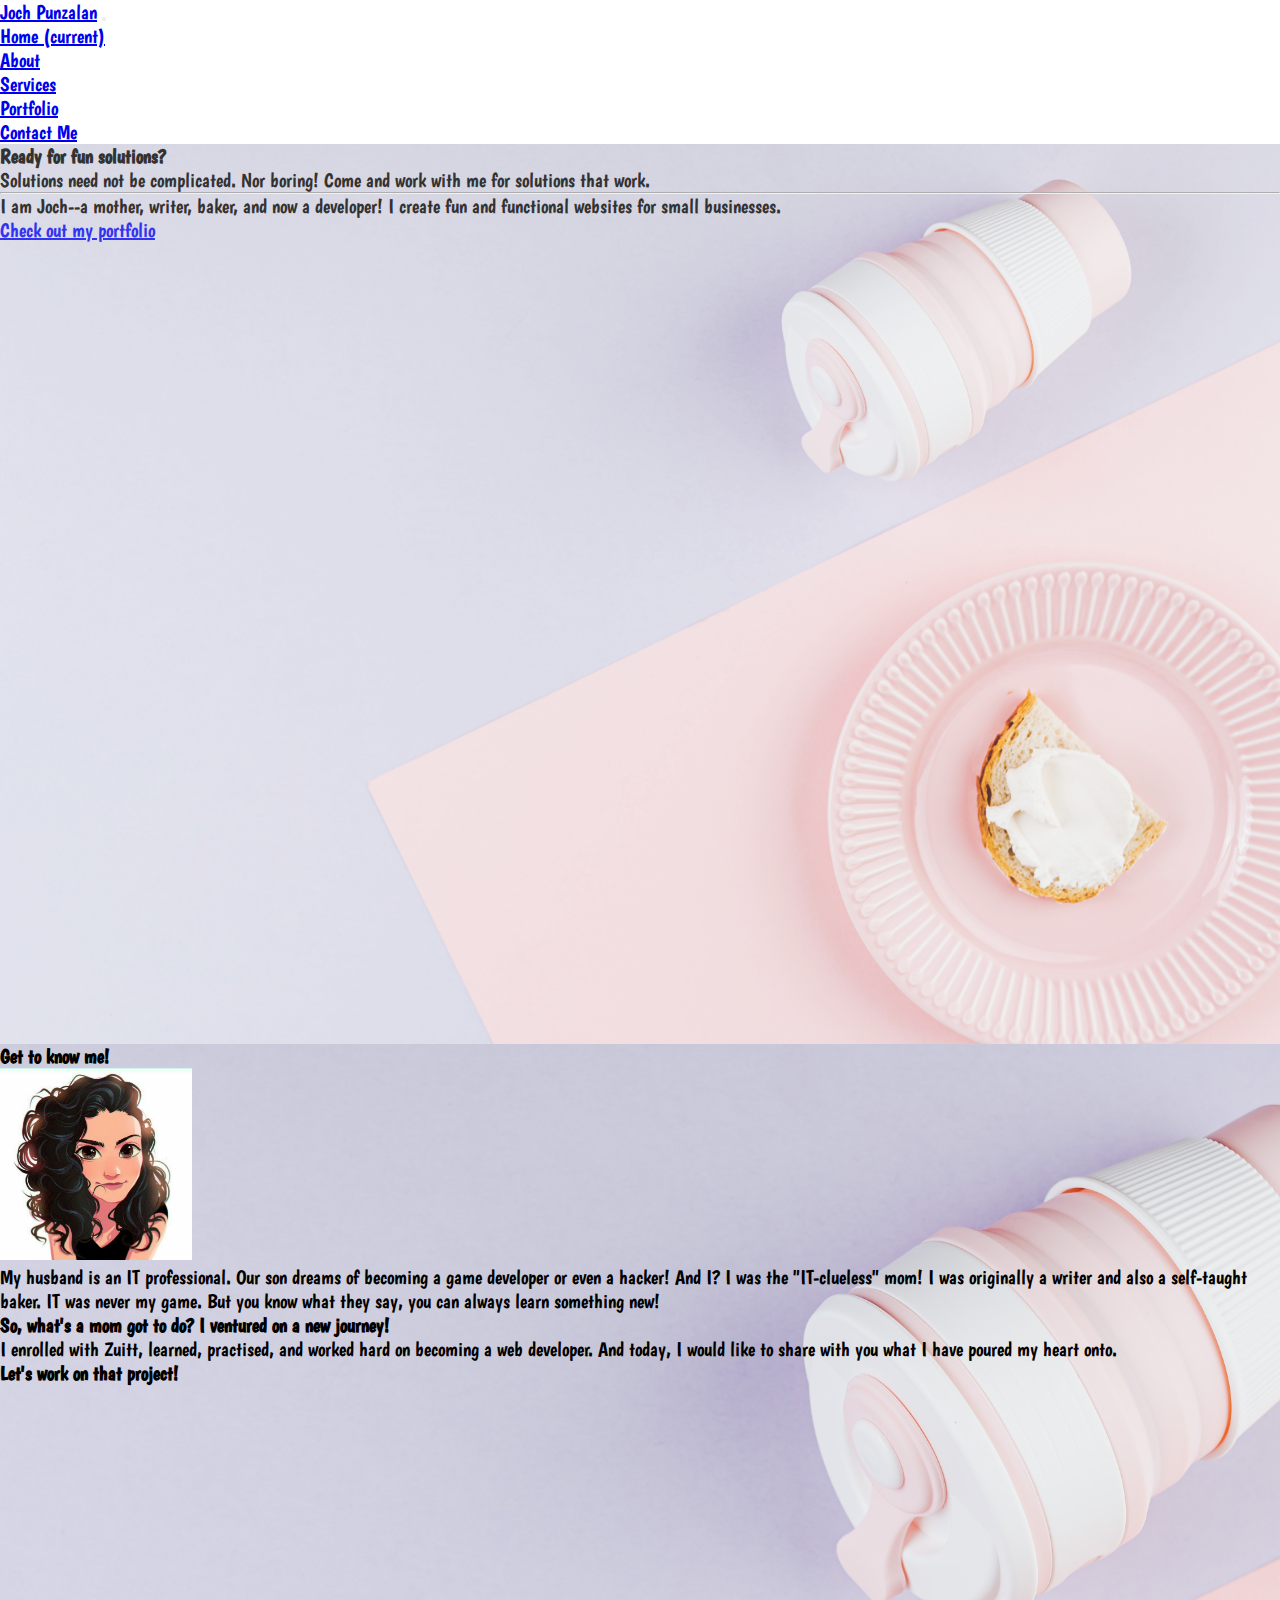
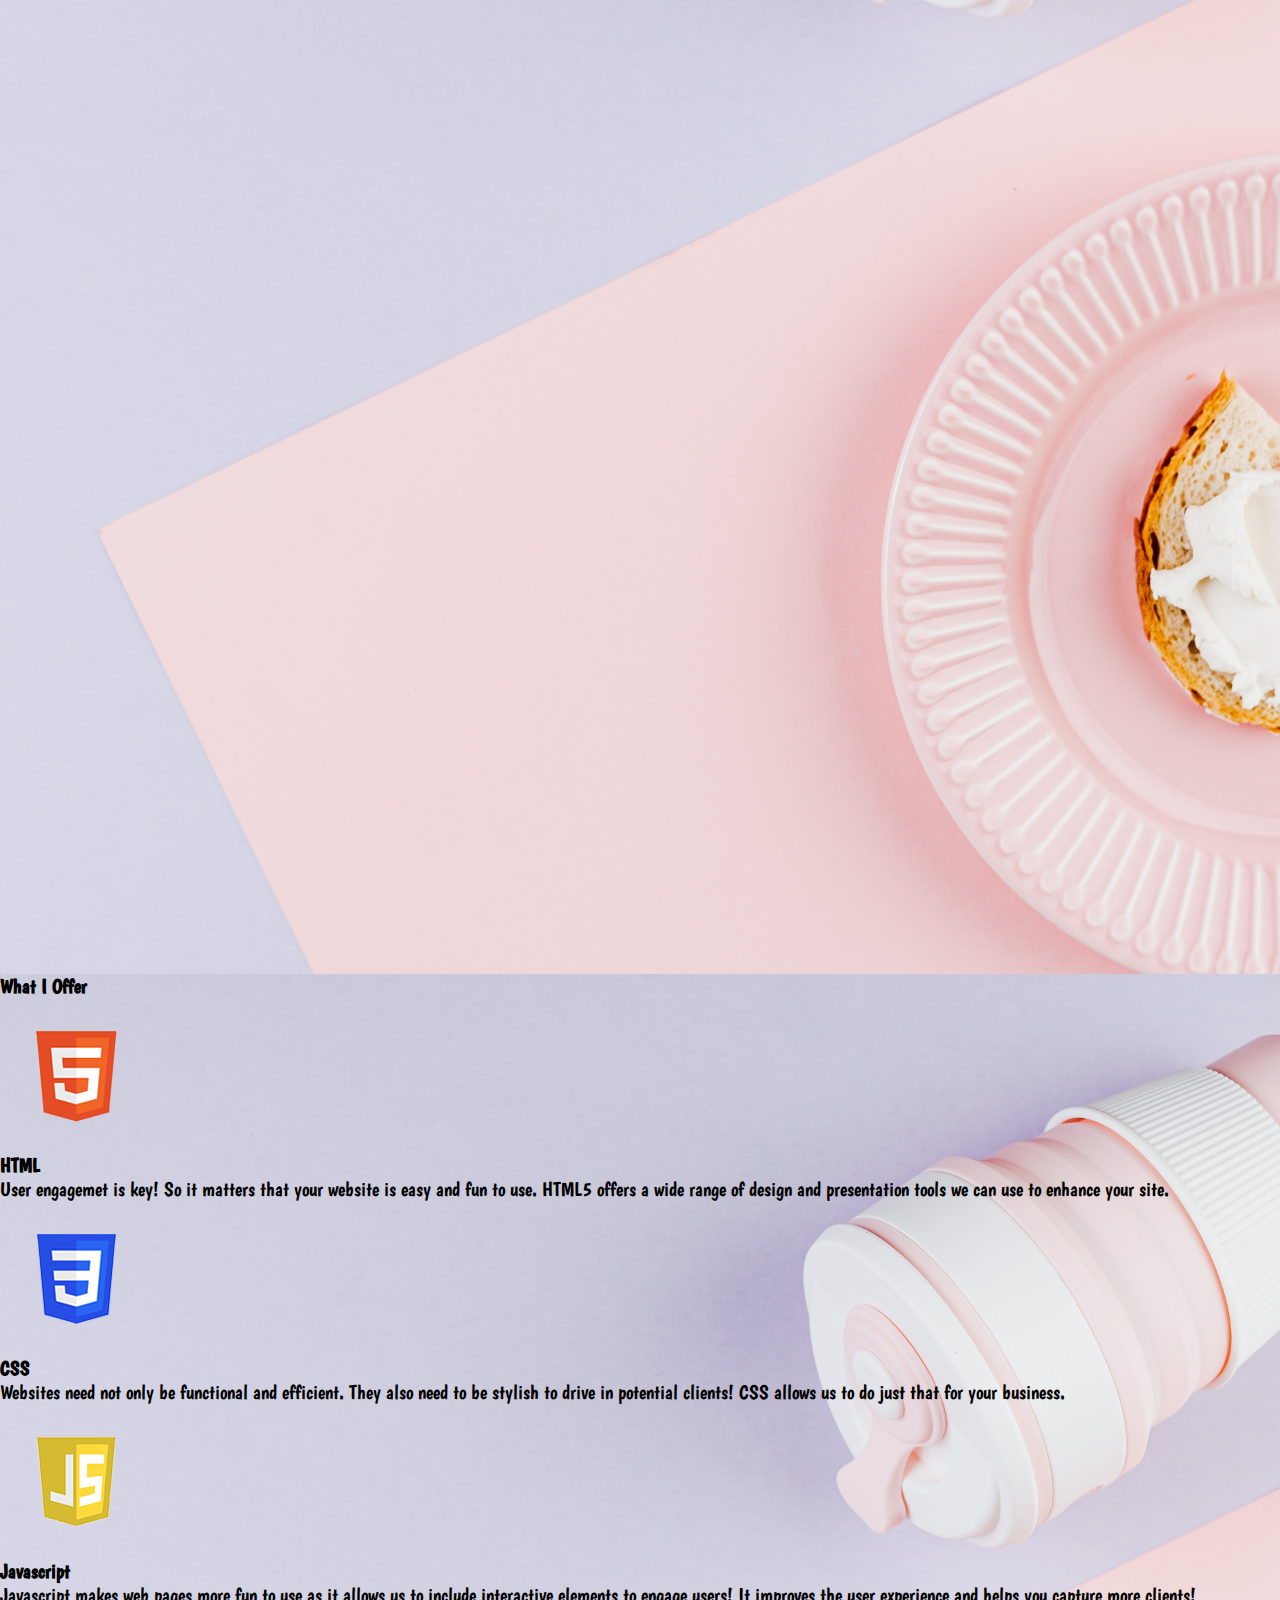
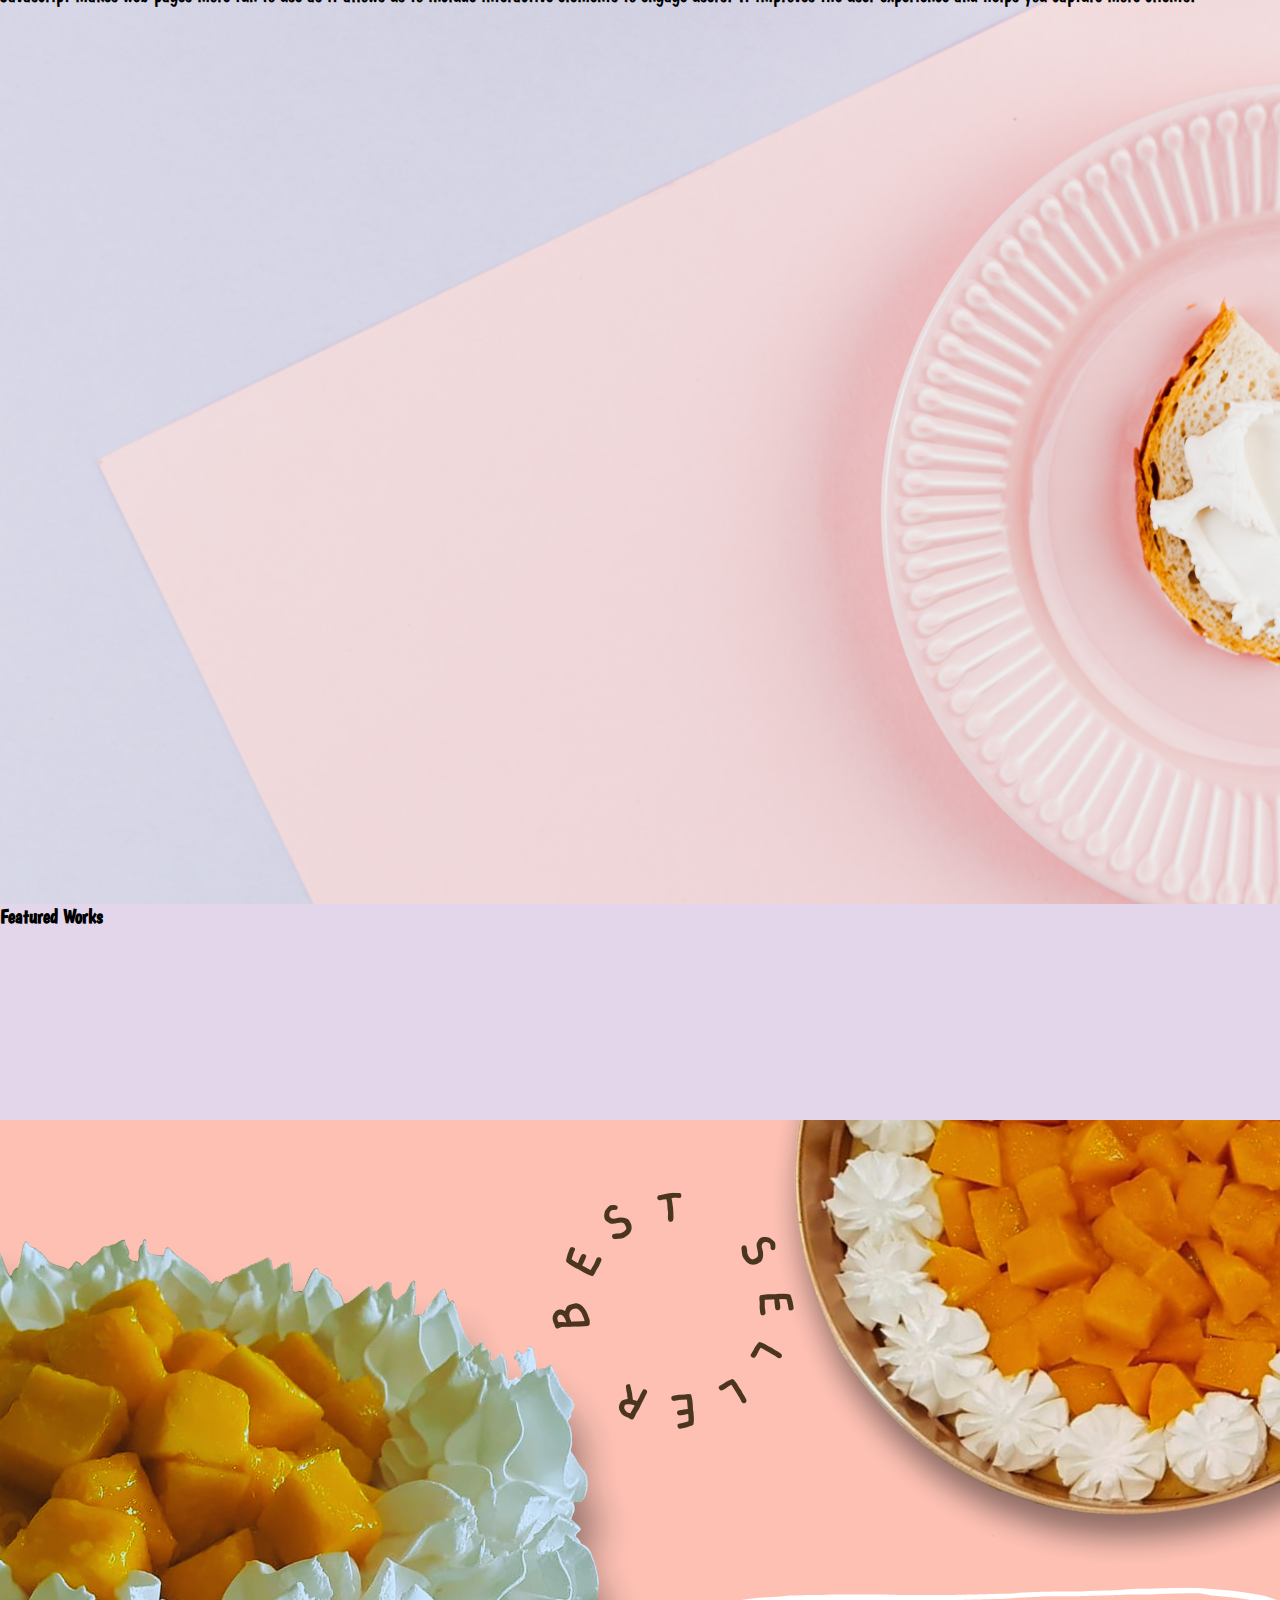
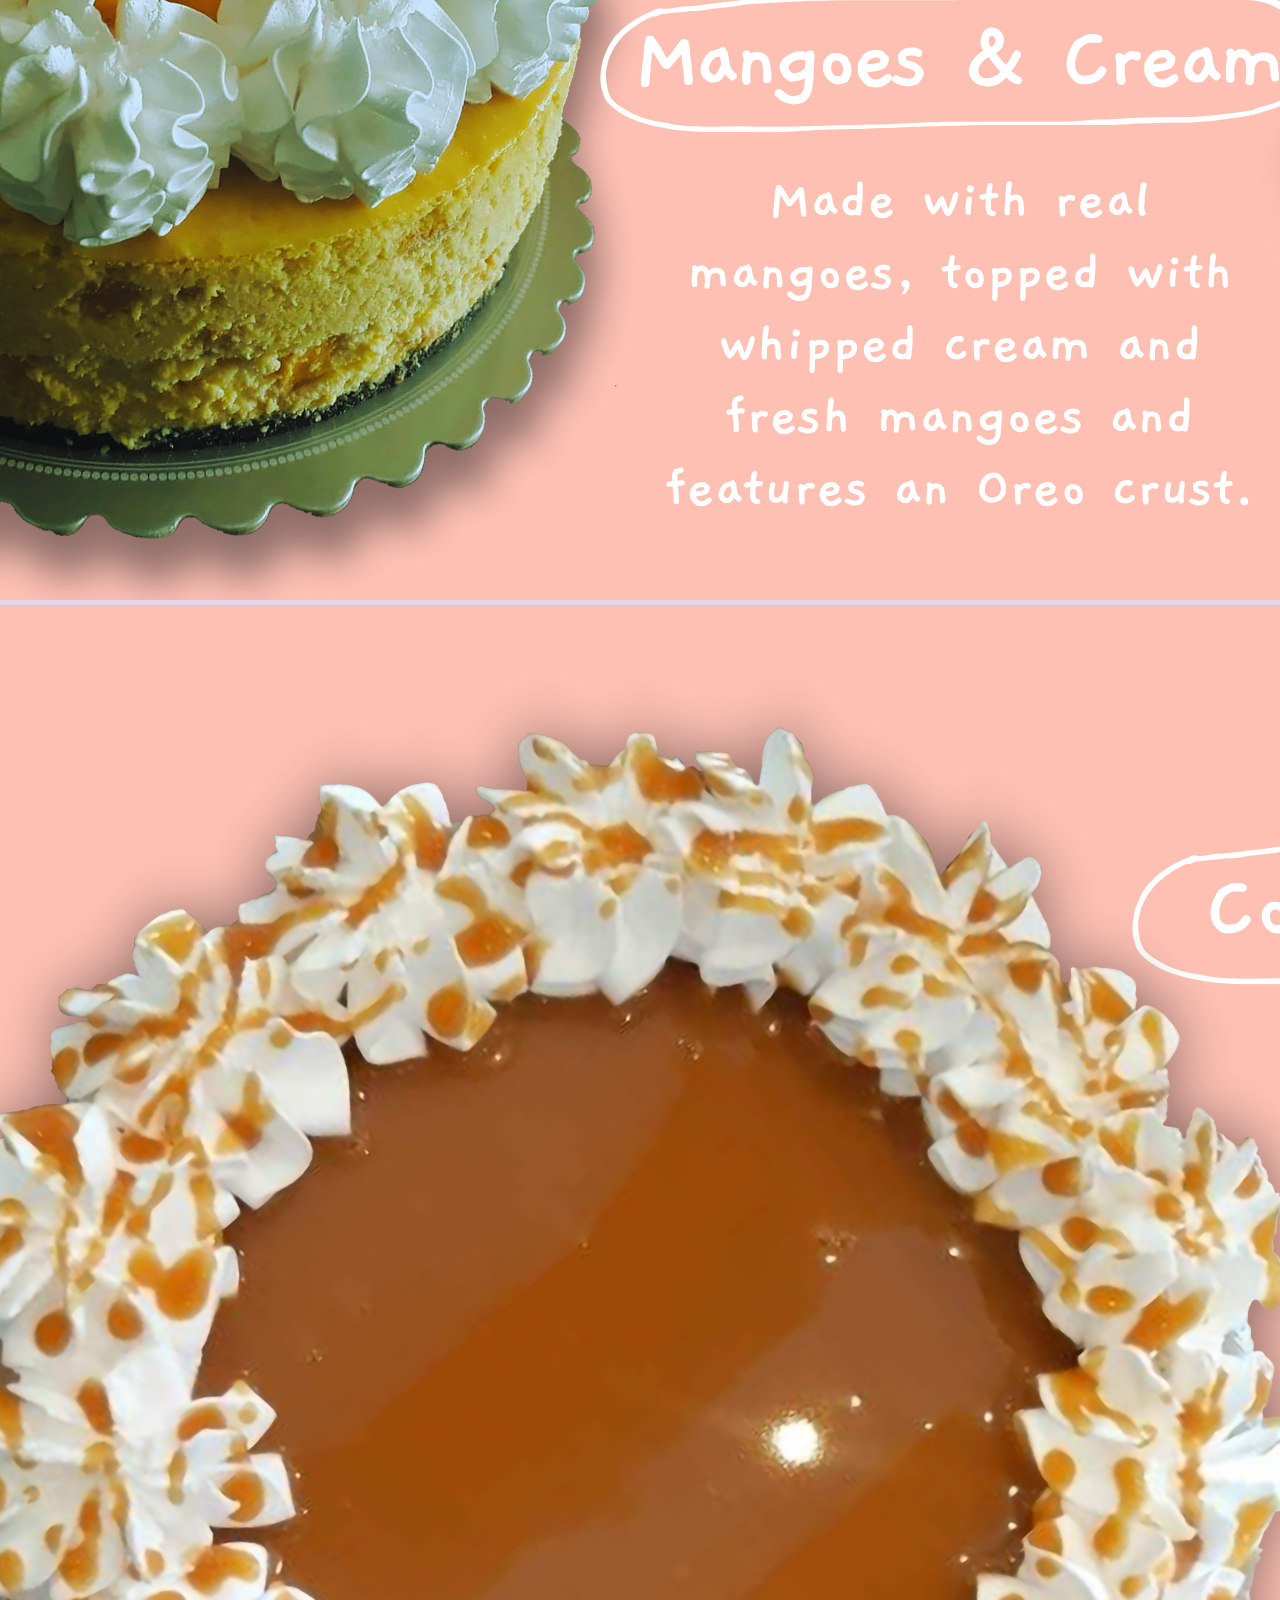
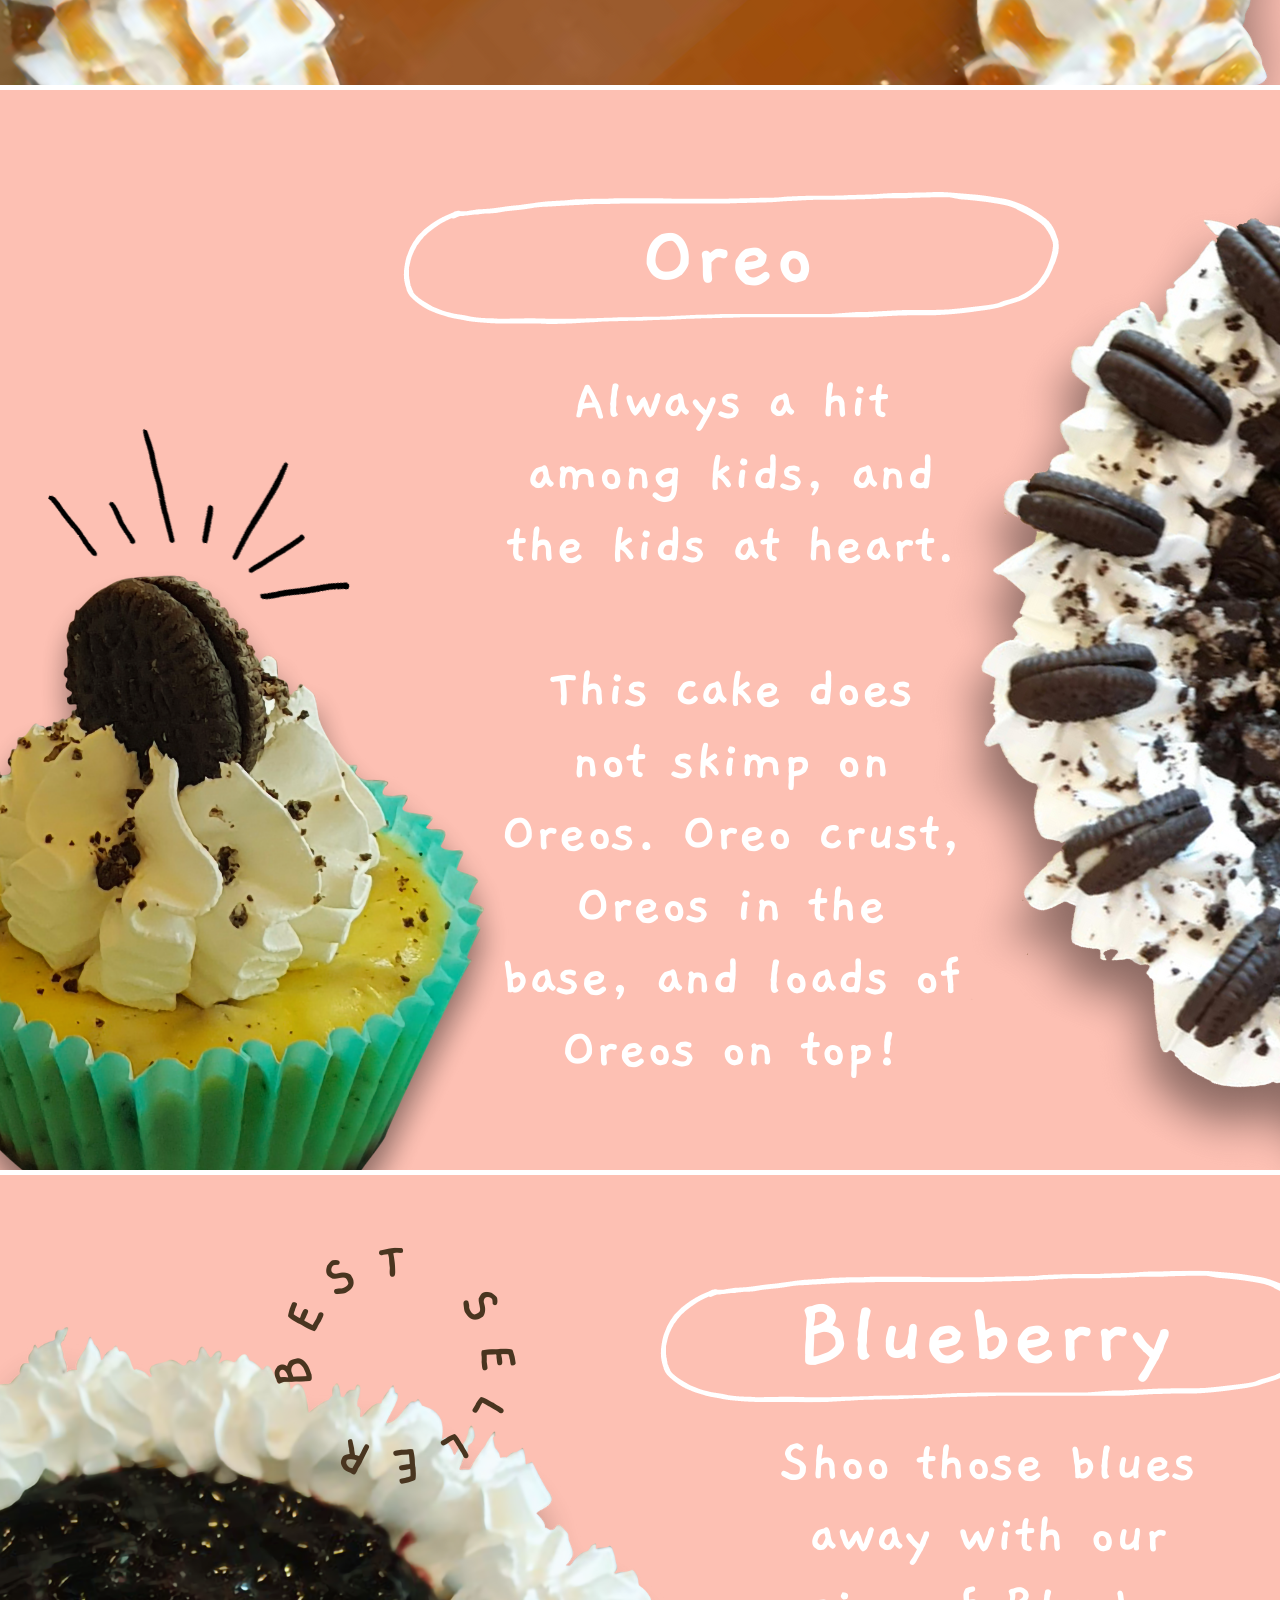
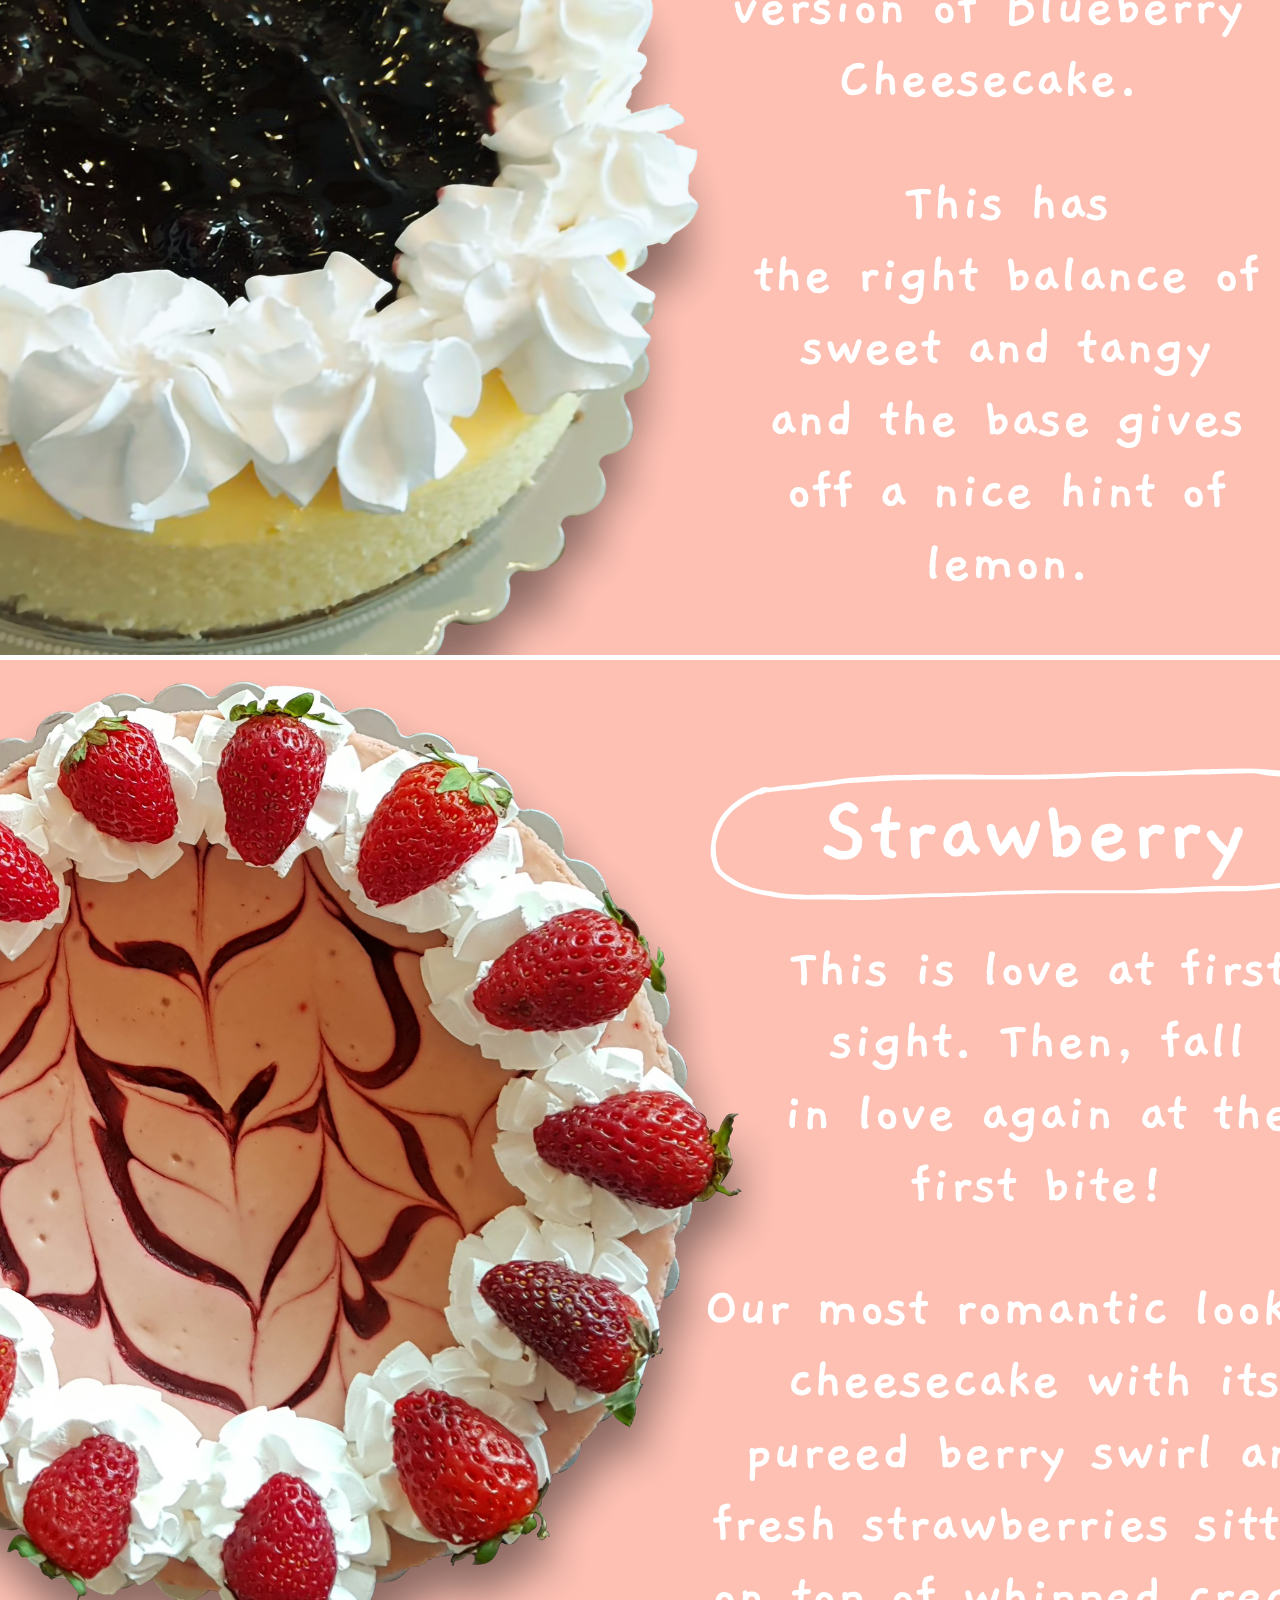
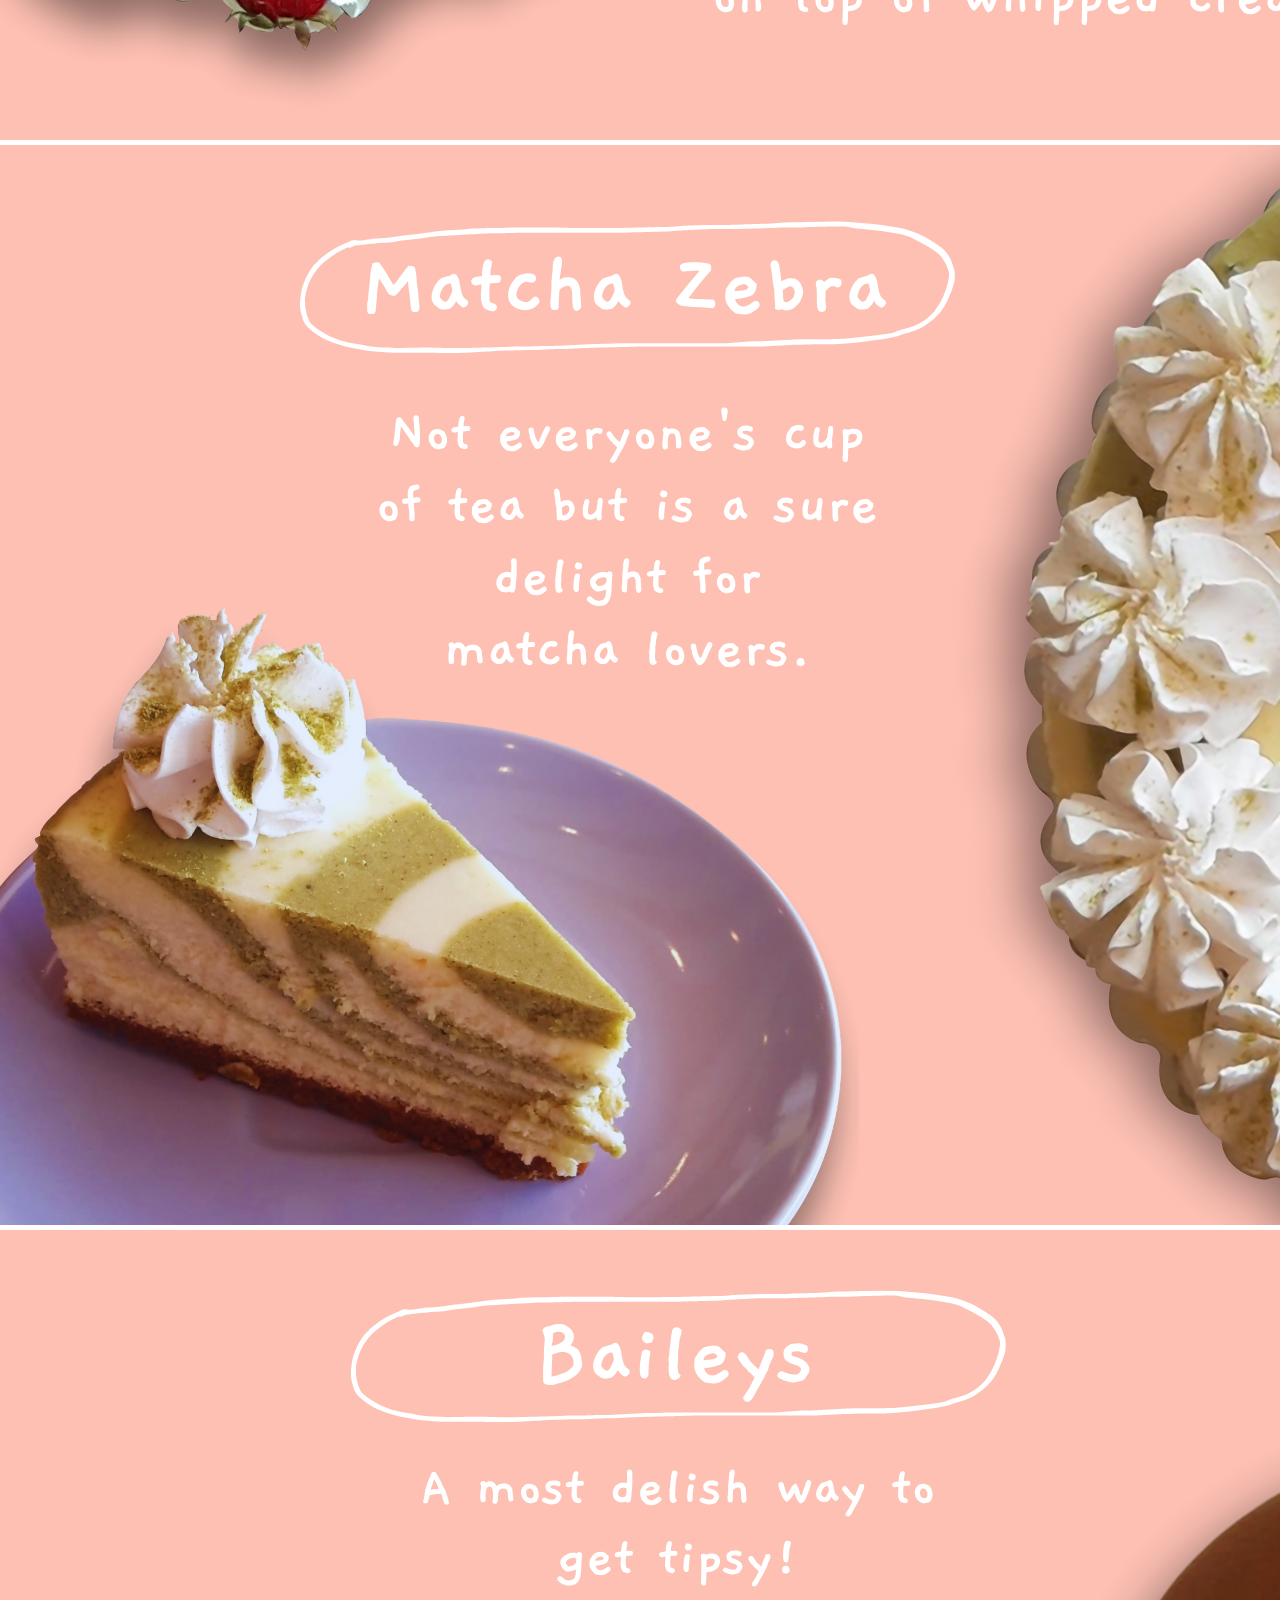
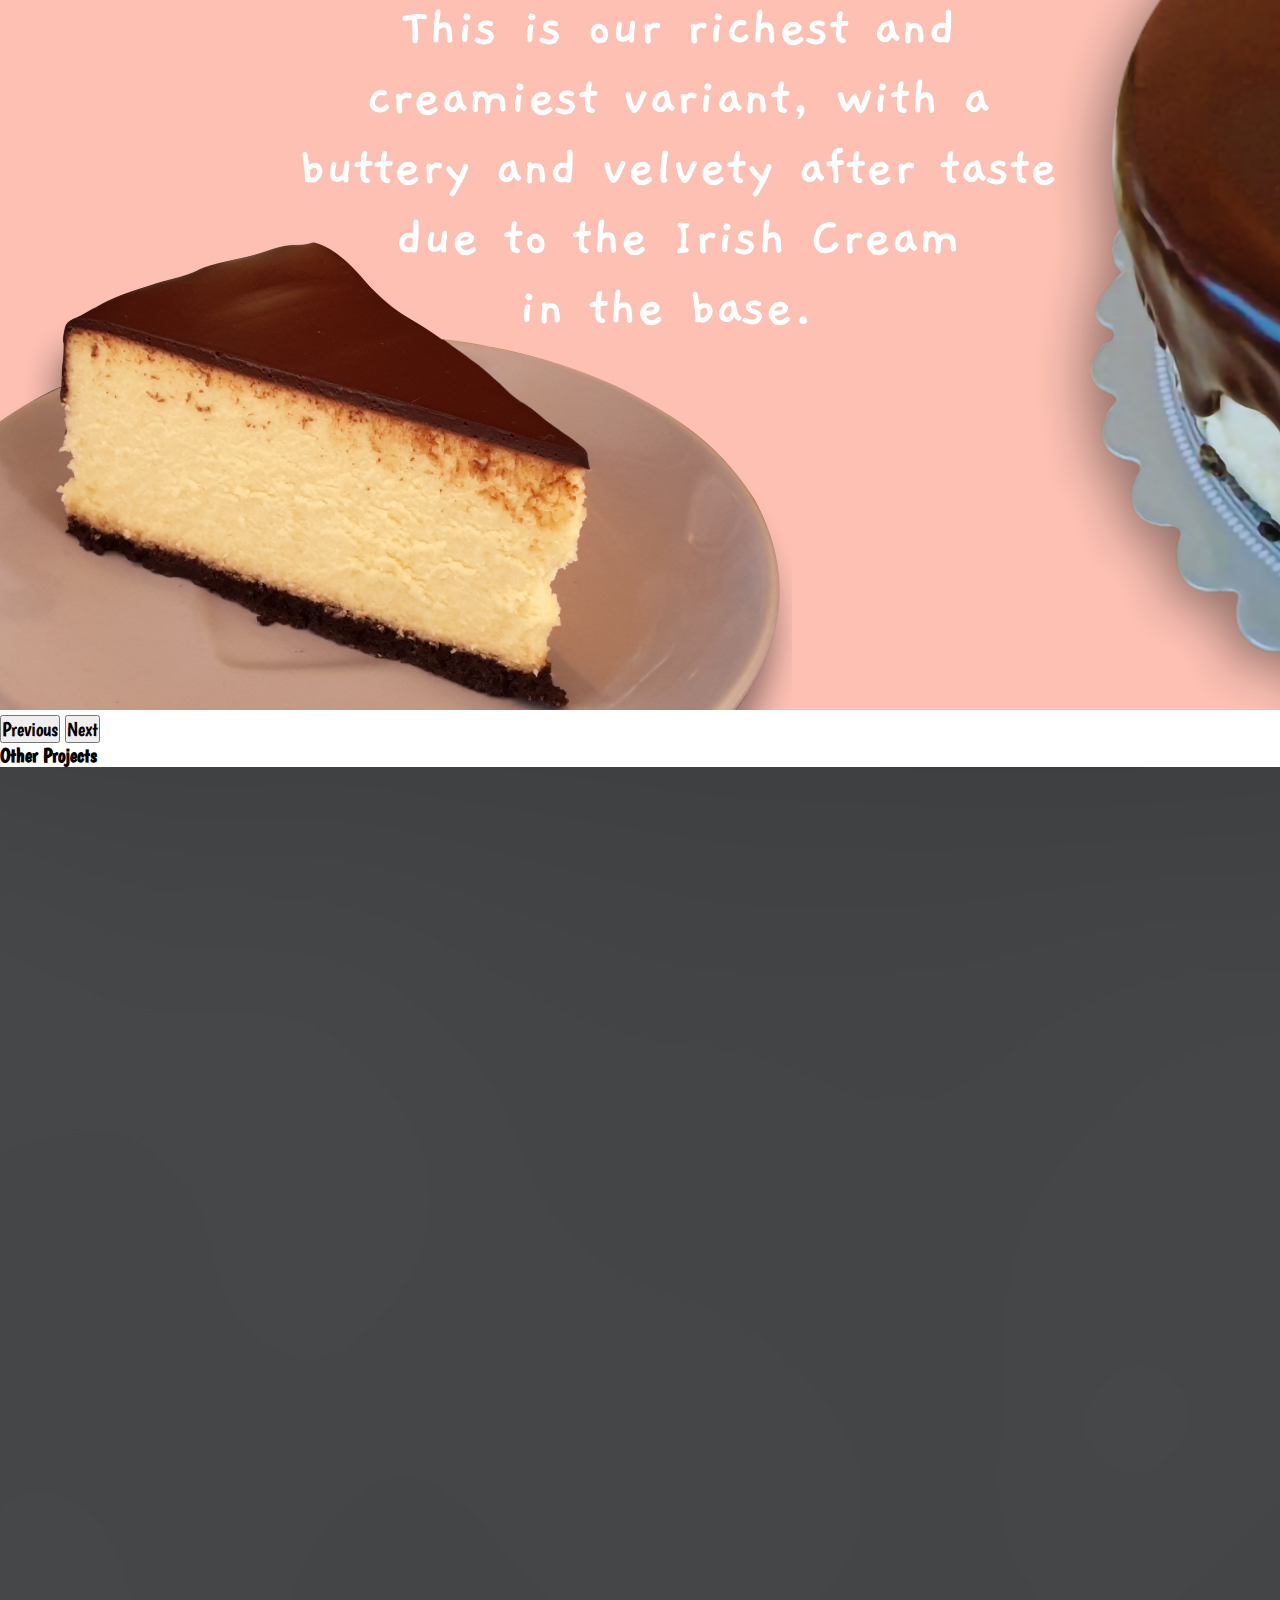
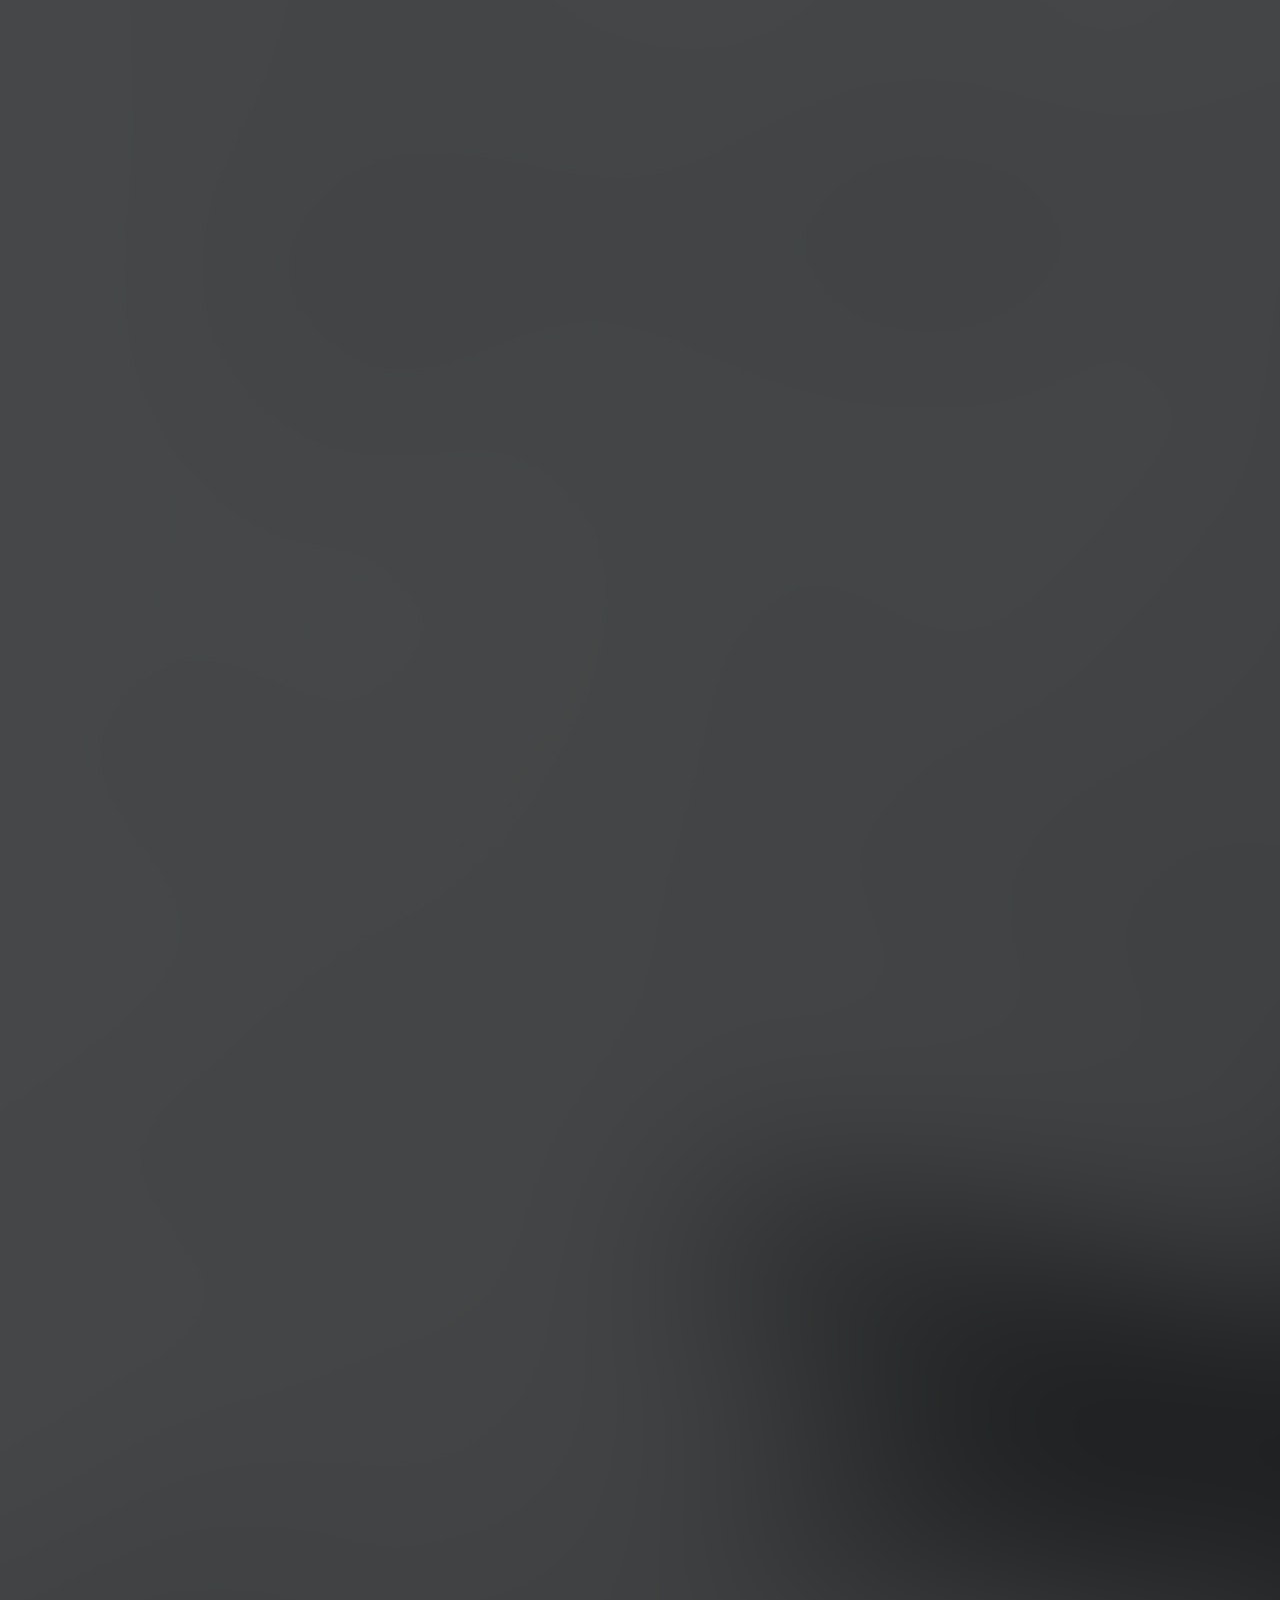
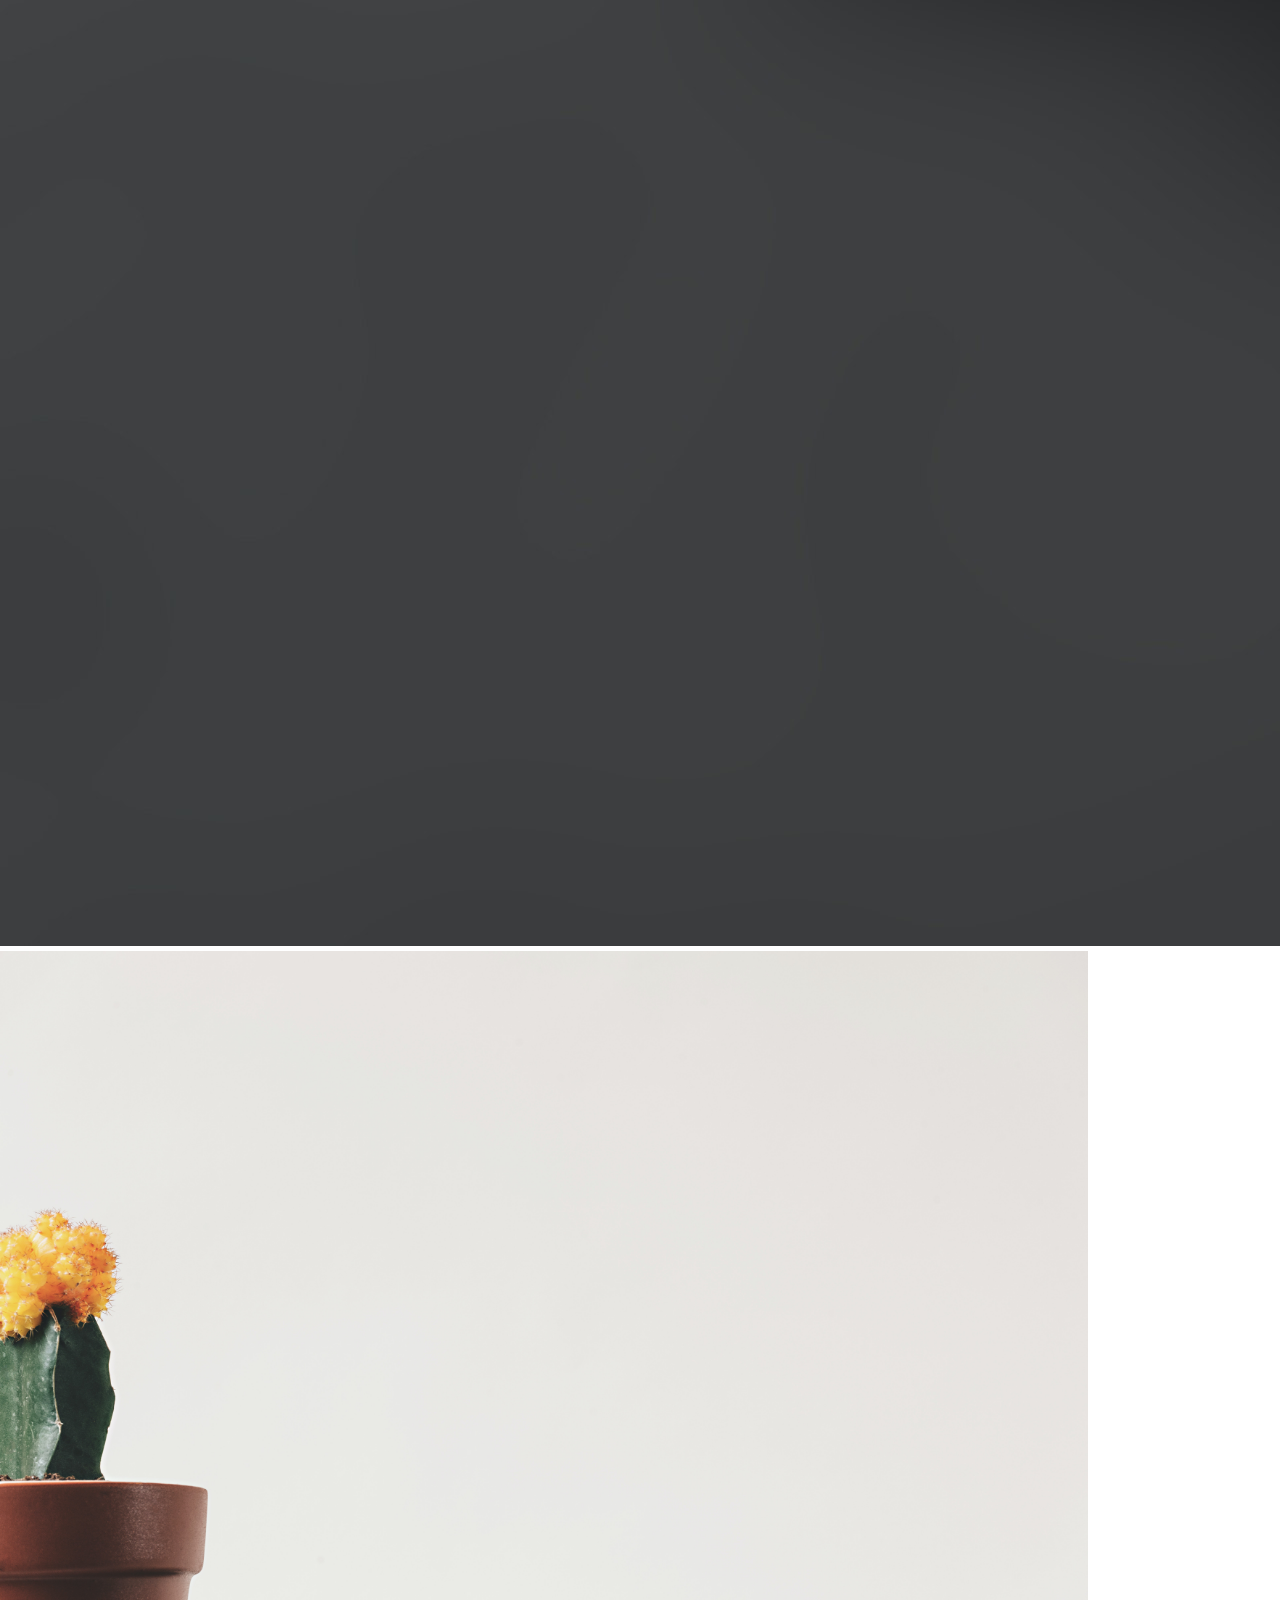
<file: index.html>
<!DOCTYPE html>
<html>
    <head>
        <!-- bootstrap meta tags- used so that the webpage will be responsive to different screen sizes -->
        <meta charset="UTF-8">
        <meta name="viewport" content="width=device-width, initial-scale=1.0">

        <title>Joch Punzalan Portfolio</title>
       
        <!-- Google Fonts -->
        <link rel="preconnect" href="https://fonts.googleapis.com">
        <link rel="preconnect" href="https://fonts.gstatic.com" crossorigin>
        <link href="https://fonts.googleapis.com/css2?family=Boogaloo&display=swap" rel="stylesheet">

        <!-- CSS dependencies -->
        <link rel="stylesheet" href="./index.css">

        <!-- Bootstrap -->
         <link rel="stylesheet" href="https://cdn.jsdelivr.net/npm/bootstrap@4.6.1/dist/css/bootstrap.min.css" integrity="sha384-zCbKRCUGaJDkqS1kPbPd7TveP5iyJE0EjAuZQTgFLD2ylzuqKfdKlfG/eSrtxUkn" crossorigin="anonymous">
    </head>

    <body>
        <!-- Navbar Section -->
        <nav class="navbar navbar-expand-md navbar-dark bg-info fixed-top">
          <a class="navbar-brand" href="#landing">Joch Punzalan</a>
          <button class="navbar-toggler" type="button" data-toggle="collapse" data-target="#navbarNav" aria-controls="navbarNav" aria-expanded="false" aria-label="Toggle navigation">
            <span class="navbar-toggler-icon"></span>
          </button>
          <div class="collapse navbar-collapse" id="navbarNav">
            <ul class="navbar-nav ml-auto">
              <li class="nav-item active">
                <a class="nav-link" href="#landing">Home <span class="sr-only">(current)</span></a>
              </li>
              <li class="nav-item">
                <a class="nav-link" href="#Get-to-know-me">About</a>
              </li>
              <li class="nav-item">
                <a class="nav-link" href="#services">Services</a>
              </li>              
              <li class="nav-item">
                <a class="nav-link" href="#Sample-Works">Portfolio</a>
              </li>
              <li class="nav-item">
                <a class="nav-link" href="#Keep-in-touch">Contact Me</a>
              </li>
              <!-- <li class="nav-item">
                <a class="nav-link disabled">Disabled</a>
              </li> -->
            </ul>
          </div>
        </nav>
        <!-- End of Navbar -->     
        
        <!-- Landing page -->
        <div class="jumbotron" id="landing">
            <h2 class="display-4 mt-3 pt-5">Ready for fun solutions?</h2>
            <p class="lead">Solutions need not be complicated. Nor boring! Come and work with me for solutions that work.</p>
            <hr class="my-3">
            <p>I am Joch--a mother, writer, baker, and now a developer! I create fun and functional websites for small businesses.</p>
            <a class="btn btn-info btn-md" href="#Sample-Works" role="button">Check out my portfolio</a>
        </div>
        <!-- End of Landing page -->
        

        <!-- About Me -->
        <div class="container-fluid bg-image2" id="about-section">

            <h2 class="text-center text-info mt-5 pt-5" id="Get-to-know-me">Get to know me!</h2>
            <div class="row justify-content-center">
                <img class="img-fluid border rounded-circle" width="15%" height="15%" src="./joch.jpg">  
            </div>
            <p class="text-dark row justify-content-center text-center px-3">
            My husband is an IT professional. Our son dreams of becoming a game developer or even a hacker! And I? I was the "IT-clueless" mom! I was originally a writer and also a self-taught baker. IT was never my game. But you know what they say, you can always learn something new!   
            </p>
                
            <h4 class="text-center text-info">So, what's a mom got to do? I ventured on a new journey!</h4>
            <p class="text-dark justify-content-center text-center px-3">
            I enrolled with Zuitt, learned, practised, and worked hard on becoming a web developer. And today, I would like to share with you what I have poured my heart onto.</p>

            <h4 class="text-center text-info">Let's work on that project!</h4>
            
        </div>             
        <!-- End of About Me -->

        <!-- Services -->
        <div class="container-fluid bg-image2" id="services">
            <h2 class="text-center text-info pt-5 pb-2">What I Offer</h2>
            <div class="row">
                <div class="d-md-flex justify-content-around mx-3">

                    <!-- HTML Start -->
                    <div class="col-md-4 text-center">
                        <img class="img-fluid" src="images/logo-html5.png">
                        <h5>HTML</h5>
                        <p class="text-justify">User engagemet is key! So it matters that your website is easy and fun to use. HTML5 offers a wide range of design and presentation tools we can use to enhance your site. </p>
                    </div>
                    <!-- HTML End -->


                    <!-- CSS  Start -->
                    <div class="col-md-4 text-center">
                        <img class="img-fluid" src="images/logo-css3.png">
                        <h5>CSS</h5>
                        <p class="text-justify">Websites need not only be functional and efficient. They also need to be stylish to drive in potential clients! CSS allows us to do just that for your business.</p>
                    </div>
                    <!-- CSS  End -->

                    <!-- Javascript  Start -->
                    <div class="col-md-4 text-center">
                        <img class="img-fluid" src="images/logo-javascript.png">
                        <h5>Javascript</h5>
                        <p class="text-justify">Javascript makes web pages more fun to use as it allows us to include interactive elements to engage users! It improves the user experience and helps you capture more clients!</p>
                    </div>
                    <!-- Javascript  End -->
                </div>
            </div>
        </div>
        <!-- Services End -->


        <!-- Portfolio -->
        <div class="container-fluid p-3 mt-3 mb-5 bg-pallette" id="samples"> 
            <div class="mb-3">
                <h2 class="text-center text-info pt-5" id="Sample-Works">Featured Works</h2>
            </div>

           <div class="row">
            <div class="col-md-6 mx-auto">
                <div id="carouselExampleCaptions" class="carousel slide" data-ride="carousel">
                  <ol class="carousel-indicators">
                    <li data-target="#carouselExampleCaptions" data-slide-to="0" class="active"></li>
                    <li data-target="#carouselExampleCaptions" data-slide-to="1"></li>
                    <li data-target="#carouselExampleCaptions" data-slide-to="2"></li>
                    <li data-target="#carouselExampleCaptions" data-slide-to="3"></li>
                    <li data-target="#carouselExampleCaptions" data-slide-to="4"></li>
                    <li data-target="#carouselExampleCaptions" data-slide-to="5"></li>
                    <li data-target="#carouselExampleCaptions" data-slide-to="6"></li>
                    <li data-target="#carouselExampleCaptions" data-slide-to="7"></li>
                  </ol>
                  <div class="carousel-inner">
                    <div class="carousel-item active">
                      <img src="images/mango.png" class="d-block w-100 img-fluid" alt="mango">
                      <div class="carousel-caption d-none d-md-block"></div>
                    </div>
                    <div class="carousel-item">
                      <img src="images/coffee.png" class="d-block w-100 img-fluid" alt="coffee">
                      <div class="carousel-caption d-none d-md-block"></div>
                    </div>
                    <div class="carousel-item">
                      <img src="images/oreo.png" class="d-block w-100 img-fluid" alt="oreo">
                      <div class="carousel-caption d-none d-md-block"></div>
                    </div>
                    <div class="carousel-item">
                      <img src="images/blueberry.png" class="d-block w-100 img-fluid" alt="blueberry">
                      <div class="carousel-caption d-none d-md-block"></div>
                    </div>
                    <div class="carousel-item">
                      <img src="images/strawberry.png" class="d-block w-100 img-fluid" alt="strawberry">
                      <div class="carousel-caption d-none d-md-block"></div>
                    </div>
                    <div class="carousel-item">
                      <img src="images/matcha.png" class="d-block w-100 img-fluid" alt="matcha">
                      <div class="carousel-caption d-none d-md-block"></div>
                    </div>
                    <div class="carousel-item">
                      <img src="images/baileys.png" class="d-block w-100 img-fluid" alt="baileys">
                      <div class="carousel-caption d-none d-md-block"></div>
                    </div>
                  
                  <button class="carousel-control-prev" type="button" data-target="#carouselExampleCaptions" data-slide="prev">
                    <span class="carousel-control-prev-icon" aria-hidden="true"></span>
                    <span class="sr-only">Previous</span>
                  </button>
                  <button class="carousel-control-next" type="button" data-target="#carouselExampleCaptions" data-slide="next">
                    <span class="carousel-control-next-icon" aria-hidden="true"></span>
                    <span class="sr-only">Next</span>
                  </button>
                </div>  
            </div>

            <!-- Other Projects Start -->
            <div class="container-fluid" id="other-proj">
                <h3 class="text-center text-info mt-3">Other Projects</h3>
                <div class="d-flex justify-content-center">
                                       
                    <div class="p-2">
                        <img class="img-fluid mx-auto d-block" src="images/pinkflower.jpg"/>
                    </div>
                    <div class="p-2">
                        <img class="img-fluid mx-auto d-block" width="85%" src="images/cactusyellow.jpg"/>
                    </div>
                    <div class="p-2">
                        <img class="img-fluid mx-auto d-block" src="images/balloons.jpg"/>
                    </div>
                    <div class="p-2">
                        <img class="img-fluid mx-auto d-block" width="85%" src="images/pink.jpg"/>
                    </div>
                </div>
            </div>
            <!-- Other Projects End -->               
        </div>
        <!-- End of Portfolio -->

        <!-- Contact Me -->
        <div class="container-fluid bg-image2 pt-5 mt-5" id="contact-section">
            <h3 class="text-center text-info mt-3 pb-2" id="Keep-in-touch">Keep in touch!</h3>
            <div class="row justify-content-center"> 
                <form class="col-sm-3 col-md-8 border-info rounded bg-info text-light pt-3" id="form">
                    <div class="form-group">
                        <label for="exampleFormControlInput1">Name</label>
                        <input type="name" class="form-control" id="exampleFormControlInput1" placeholder="Your Name">
                        <label for="exampleFormControlInput1">Email address</label>
                        <input type="email" class="form-control" id="exampleFormControlInput1" placeholder="name@example.com">
                        <!-- <label for="exampleFormControlInput1">Contact Number</label>
                        <input type="name" class="form-control" id="exampleFormControlInput1" placeholder="+63 900 000 0000"> -->
                    </div>
                    
                    <div class="form-group" id="form">
                        <label for="exampleFormControlTextarea1">Message</label>
                        <textarea class="form-control" id="exampleFormControlTextarea1" rows="4"></textarea>
                    </div> 
                    
                    <div class="row justify-content-center pb-3">
                        <button type="Button" class="btn btn-secondary border-dark bg-secondary" data-toggle="modal" data-target="#exampleModal">Send Message</button>
                    </div>
                </form>
            </div>
        </div>
        
        <!-- End of Contact Me -->

        <!-- Modal -->
        <div class="modal fade" id="exampleModal" tabindex="-1" aria-labelledby="exampleModalLabel" aria-hidden="true">
            <div class="modal-dialog">
                <div class="modal-content">
                    <div class="modal-header">
                        <h5 class="modal-title" id="exampleModal">Thank you for your message! I'll get back to you soon!</h5>
                        <button type="button" class="close" data-dismiss="modal" aria-label="Close">
                            <span aria-hidden="true">&times;</span>
                        </button>
                    </div>
                <div class="modal-body">
                    <p>Message Successfully Sent</p>
                        </div>
                          <div class="modal-footer">
                            <button type="button" class="btn btn-secondary" data-dismiss="modal">Close</button>
                          </div>
                        </div>
                </div>
            </div>
        </div>
                <!-- End of Modal -->
        
           <!-- Bootstrap Dependencies -->
        <script src="https://cdn.jsdelivr.net/npm/jquery@3.5.1/dist/jquery.slim.min.js" integrity="sha384-DfXdz2htPH0lsSSs5nCTpuj/zy4C+OGpamoFVy38MVBnE+IbbVYUew+OrCXaRkfj" crossorigin="anonymous"></script>
        <script src="https://cdn.jsdelivr.net/npm/bootstrap@4.6.1/dist/js/bootstrap.bundle.min.js" integrity="sha384-fQybjgWLrvvRgtW6bFlB7jaZrFsaBXjsOMm/tB9LTS58ONXgqbR9W8oWht/amnpF" crossorigin="anonymous"></script>
 
    </body>

    <!-- Footer -->
    <div class="container-fluid bg-footer text-center">
        <p class="m-0">Produced for educational purposes only.</p>
    </div>

    <!-- End of Footer -->
</html>
</file>
<file: index.css>
*{
	margin: 0;	
	padding: 0;
	box-sizing: border-box;
}


*{
	font-family: "Boogaloo", cursive;
	font-size: 20px;
}


#landing, #about-section, #samples, #contact-section{
	height: 100vh;
}

.jumbotron{
	background-image: url(images/cake2.jpg);
	min-height: 100vh;
    background-repeat: no-repeat;
    background-size: cover;
    background-position: 70% 60%;
    background-attachment: scroll;
    display: absolute;
    opacity: 80%;
    margin-bottom: 0;
}




/*.container{
	min-height: 100vh;
	position: relative;
	/*margin-bottom: 2rem;
}*/


.bg-image2{
	background-image: url(images/cake2.jpg);
	min-height: 170vh;
    background-repeat: no-repeat;
    background-size: cover;
    background-position: 60% 60%;
    background-attachment: scroll;
    display: absolute;
}

.background-image{
	background-image: url(images/cake2.jpg);
	min-height: 100vh;
    background-repeat: no-repeat;
    background-size: cover;
    background-position: 60% 30%;
    background-attachment: scroll;
    display: absolute;
}


#footer {
   padding:  5px;
   left: 0;
   bottom: 0;
   width: 100%;
   background-color: #E3D6EB;
}


#form{
	max-height: 75vh;

}

.bg-pallette{
	background-color: #E3D6EB;
	min-height: 150vh;
}

.bg-footer{
	text-align: center;
	font-size: 15px;
	color: black;
}
</file>
